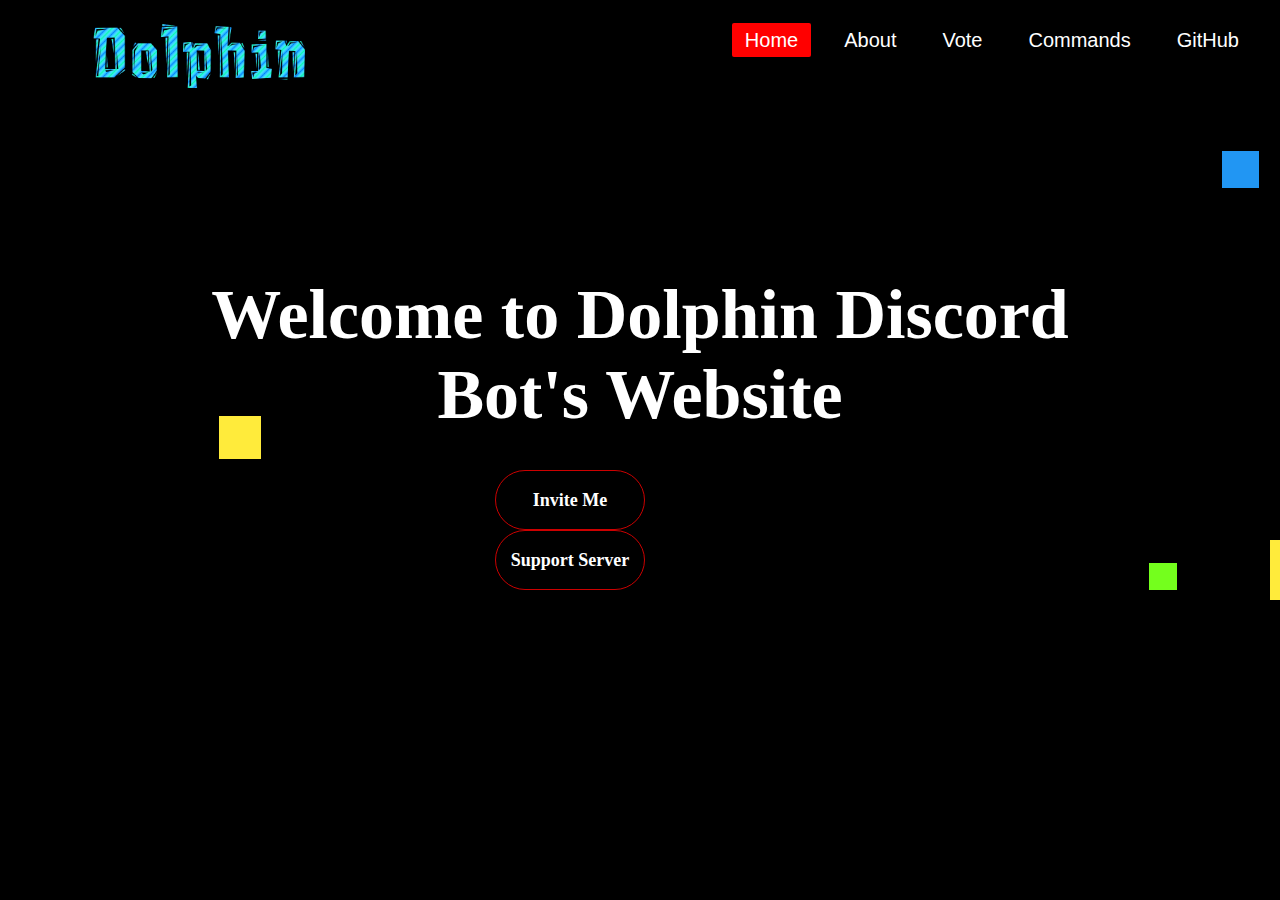
<file: index.html>
<!DOCTYPE html>
<html>
<head>
  <meta charset="UTF-8">
    <title>Dolphin</title>
    <link rel="stylesheet" type="text/css" href="css/style.css">
    <link rel="icon" href="assets/DolphinRotate.gif" />
  
    <meta property="og:url" content="https://helllover.github.io/">
    <meta property="og:title" content="Dolphin Bot Website">
    <meta property="og:description" content="An official website of Dolphin Discord bot">
    <meta property="og:type" content="website">
    <meta property="og:image" content="https://cdn.discordapp.com/avatars/713713873915478036/e58c725519fd32aad0a38a8a3f729deb.webp?size=4096">
    <meta property="og:theme-color" content="#277ecd">
</head>
<body>
    <nav class="navbar">
      <img class="logo" src="img/logo.png">
      <ul>
        <li><a class="active" href="#">Home</a></li>
        <li><a href="about.html" target="_blank">About</a></li>
        <li><a href="https://top.gg/bot/713713873915478036" target="_blank">Vote</a></li>
        <li><a href="commands.html">Commands</a></li>
        <li><a href="https://github.com/HellLover">GitHub</a></li>
      </ul>
    </nav>
    <div class="center">
      <h1>Welcome to Dolphin Discord Bot's Website</h1>
      <div class="buttons">
        <button class="btn"><a href="https://discordapp.com/oauth2/authorize?client_id=713713873915478036&scope=bot&permissions=2080763007" target="_blank">Invite Me</a></button>
        <button class="btn"><a href="https://discord.gg/pSTdz8Z" target="_blank">Support Server</a></button>
      </div>
    </div>
    <section></section>
    <script>

    const colors = [
      '#2196f3',
      '#e91e63',
      '#ffeb3b',
      '#74ff1d'
    ]

        function createSquare(){
          const section = document.querySelector('section');
          const square = document.createElement('span');

          var size = Math.random() * 50;

          square.style.width = 20 + size + 'px';
          square.style.height = 20 + size + 'px';

          square.style.top = Math.random() * innerHeight + 'px';
          square.style.left = Math.random() * innerWidth + 'px';

          const bg = colors[Math.floor(Math.random() * colors.length)];
          square.style.background = bg;

          section.appendChild(square);

          setTimeout(() => {
            square.remove()
          }, 5000)
        }

        setInterval(createSquare, 150)
      </script>
</body>
</html>
</file>
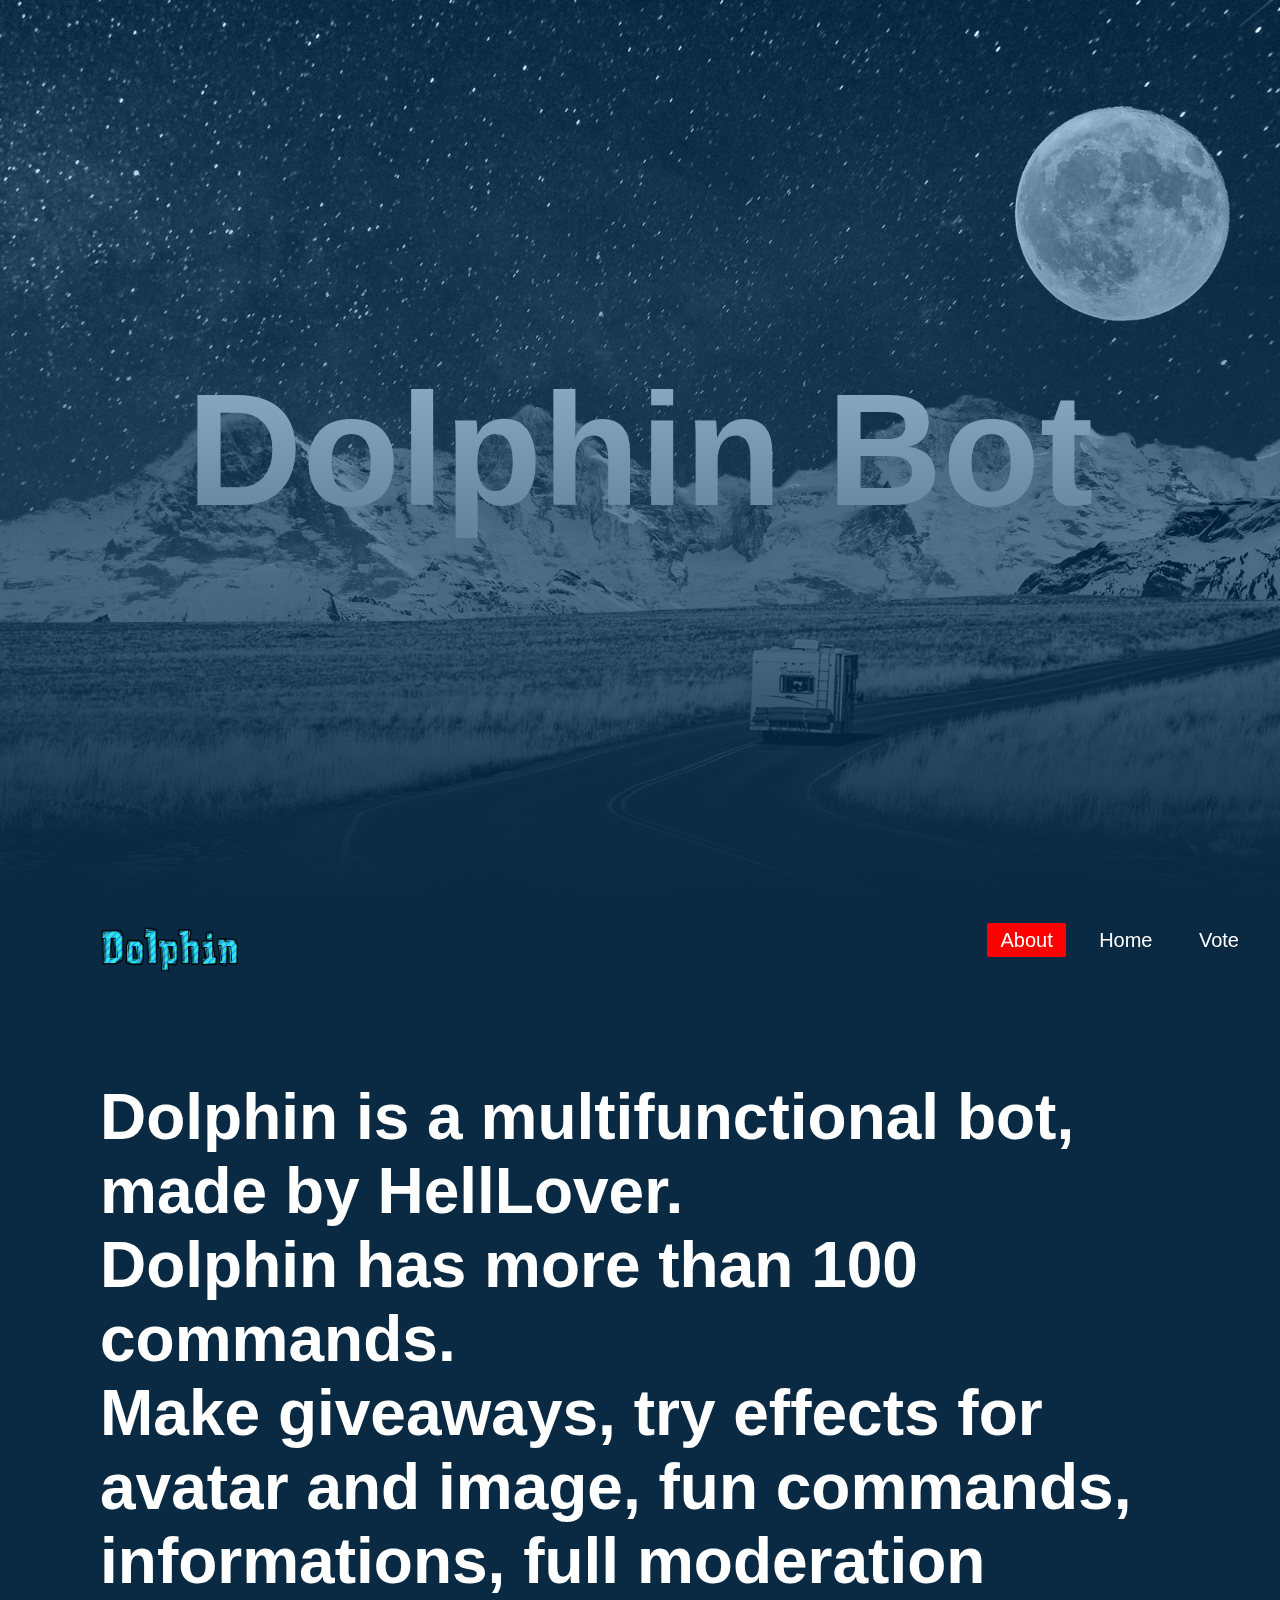
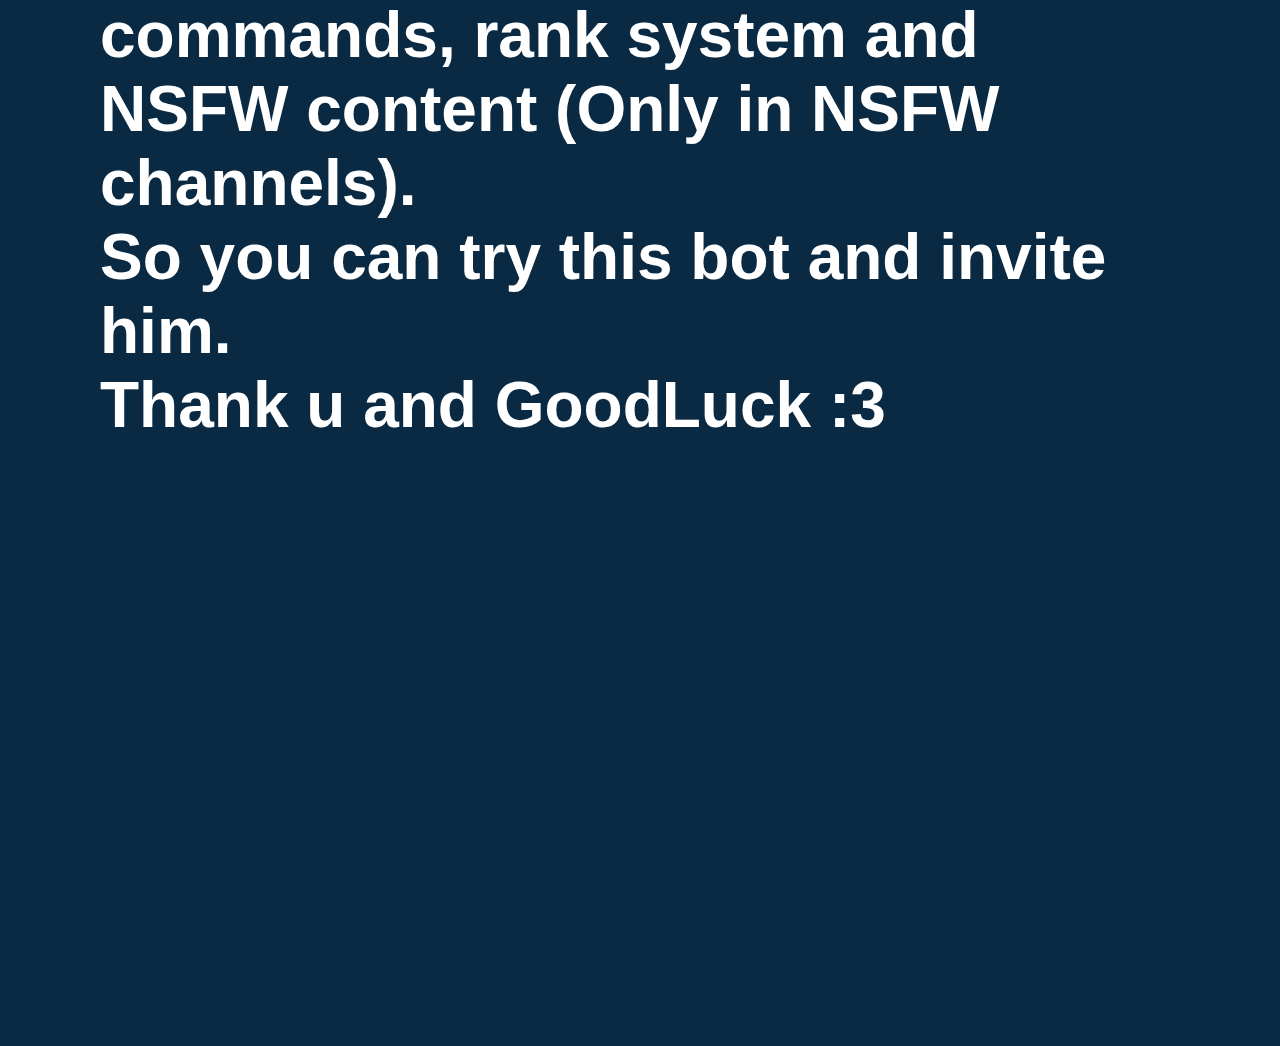
<file: about.html>
<!DOCTYPE html>
<html>
    <head>
        <title>About</title>
        <link rel="stylesheet" type="text/css" href="css/about.css">
        <link href="https://stackpath.bootstrapcdn.com/font-awesome/4.7.0/css/font-awesome.min.css" rel="stylesheet">
    </head>
    <body>

        <section>
            <img src="img/bg.jpg" id="bg">
            <img src="img/moon.png" id="moon">
            <img src="img/mountain.png" id="mountain">
            <img src="img/road.png" id="road">
            <h2 id="text">Dolphin Bot</h2>
        </section>
        <nav class="navbar">
              <img class="logo" src="img/logo.png">
              <ul>
                <li><a class="active" href="#">About</a></li>
                <li><a href="index.html">Home</a></li>
                <li><a href="https://top.gg/bot/713713873915478036">Vote</a></li>
              </ul>
            </nav>
        <script type="text/javascript">
            let bg = document.getElementById("bg");
            let moon = document.getElementById("moon");
            let mountain = document.getElementById("mountain");
            let road = document.getElementById("road");
            let text = document.getElementById("text");

            window.addEventListener('scroll', function() {
                var value = window.scrollY;

                bg.style.top = value * 0.5 + 'px';
                moon.style.top = -value * 0.5 + 'px';
                mountain.style.top = -value * 0.15 + 'px';
                road.style.top = value * 0.15 + 'px';
                text.style.top = value * 1 + 'px';
            })
        </script>
            <div class="content">
          <p><b>Dolphin is a multifunctional bot, made by HellLover. <br>Dolphin has more than 100 commands. <br>Make giveaways, try effects for avatar and image, fun commands, informations, full moderation commands, rank system and NSFW content (Only in NSFW channels). <br>So you can try this bot and invite him. <br>Thank u and GoodLuck :3 </b></p>
          </div>
          <iframe src="https://discordapp.com/widget?id=715290558779883532&theme=dark" width="350" height="500" allowtransparency="true" frameborder="0" sandbox="allow-popups allow-popups-to-escape-sandbox allow-same-origin allow-scripts"></iframe>
    </body>
</html>
</file>
<file: css/style.css>
*
{
  margin: 0;
  padding: 0;
  box-sizing: border-box;
}
body
{
  height: 100vh;
  background: black;
  align-items: center;
}
span
{
  position: fixed;
  pointer-events: none;
  background: white;
  animation: animate 2s linear infinite;
}
@keyframes animate
{
  0%
  {
    transform: scale(0) translateY(0) rotate(0deg);
    opacity: 0;
  }
  10%
  {
    opacity: 1;
  }
  90%
  {
    opacity: 1;
  }
  100%
  {
    transform: scale(1) translateY(-500%) rotate(360deg);
    opacity: 0;
  }
}
.logo
{
  width: 400px;
  height: auto;
  padding: 10px 90px;
}
.navbar ul
{
  float: right;
  margin-right: 20px;
}
.navbar ul li
{
  list-style: none;
  margin: 0 8px;
  display: inline-block;
  line-height: 80px;
}
.navbar ul li a
{
  text-decoration: none;
  color: white;
  font-size: 20px;
  padding: 6px 13px;
 font-family: 'Trebuchet MS', 'Lucida Sans Unicode', 'Lucida Grande', 'Lucida Sans', Arial, sans-serif;
  transition: .4s;
}
.navbar ul li a.active,
.navbar ul li a:hover
{
  background: red;
  border-radius: 2px;
}
.center
{
  position: absolute;
  top: 50%;
  left: 50%;
  transform: translate(-50%, -50%);
  font-family: -apple-system, BlinkMacSystemFont, 'Segoe UI', Roboto, Oxygen, Ubuntu, Cantarell, 'Open Sans', 'Helvetica Neue', sans-serif;
  user-select: none;
}
.center h1
{
  color: white;
  font-size: 70px;
  font-weight: bold;
  width: 900px;
  text-align: center;
  font-family: cursive;
}
.center .buttons
{
  margin: 35px 280px;
}
.buttons button
{
  height: 60px;
  width: 150px;
  font-size: 18px;
  font-weight: bold;
  color: #ffb3b3;
  background: black;
  border: 1px solid #cc0000;
  outline: none;
  cursor: pointer;
  border-radius: 35px;
  transition: .4s;
  font-family: "'Trebuchet MS', 'Lucida Sans Unicode', 'Lucida Grande', 'Lucida Sans', Arial, sans-serif";
}
a
{
  text-decoration: none;
  color: white;
}
.buttons .btn
{
  margin-left: 25px;
}
.buttons button:hover
{
  background: #cc0000;
}
</file>
<file: css/about.css>
*
{
    margin: 0;
    padding: 0;
    font-family: 'Trebuchet MS', 'Lucida Sans Unicode', 'Lucida Grande', 'Lucida Sans', Arial, sans-serif;
}
body
{
    background: #0a2a43;
    min-height: 1500px;
}
section
{
    position: relative;
    width: 100%;
    height: 100vh;
    overflow: hidden;
    display: flex;
    justify-content: center;
    align-items: center;
}
section:before
{
    content: '';
    position: absolute;
    bottom: 0;
    width: 100%;
    height: 100%;
    background: linear-gradient(to top, #0a2a43, transparent);
    z-index: 10000;
}
section:after
{
    content: '';
    position: absolute;
    top: 0;
    width: 100%;
    height: 100%;
    background: #0a2a43;
    z-index: 10000;
    mix-blend-mode: color;
}
section img
{
    position: absolute;
    top: 0;
    left: 0;
    width: 100%;
    height: 100%;
    object-fit: cover;
    pointer-events: none;
}
::-webkit-scrollbar
{
  width: 12px;
}
::-webkit-scrollbar-thumb
{
  background: linear-gradient(transparent,#30ff00);
  border-radius: 6px;
}
::-webkit-scrollbar-thumb:hover
{
  background: linear-gradient(transparent,#00c6ff);
}
#text
{
    position: relative;
    color: #fff;
    font-size: 10em;
    z-index: 1;
}
#road
{
    z-index: 2;
}
.content
{
  padding: 100px;
  box-sizing: border-box;
  color: #fff;
}
.content p
{
    font-size: 4em;
    color: white;
}
.navbar
{
  height: 80px;
  width: 100%;
  background: rgba(0, 0, 0, 0);
}
.logo
{
  width: 140px;
  height: auto;
  padding: 20px 100px;
}
.navbar ul
{
  float: right;
  margin-right: 20px;
}
.navbar ul li
{
  list-style: none;
  margin: 0 8px;
  display: inline-block;
  line-height: 80px;
}
.navbar ul li a
{
  text-decoration: none;
  color: white;
  font-size: 20px;
  padding: 6px 13px;
  font-family: 'Roboto', sans-serif;
  transition: .4s;
}
.navbar ul li a.active,
.navbar ul li a:hover
{
  background: red;
  border-radius: 2px;
}
iframe
{
  margin-left: 650px;
  padding-left: 80px;
}
</file>
